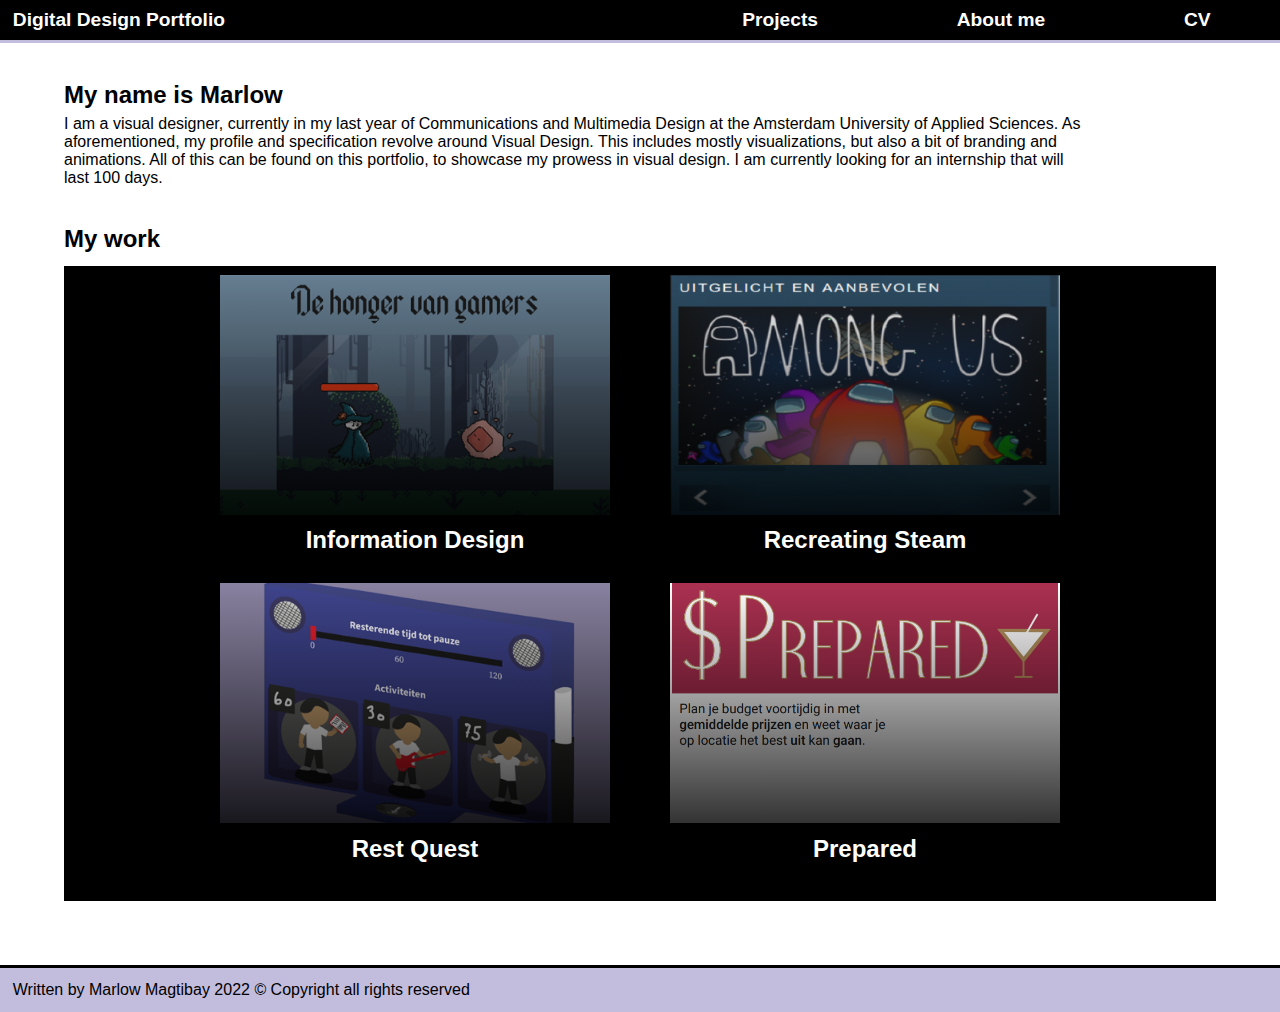
<file: index.html>
<!DOCTYPE html>
<html lang="en">
<head>
	<meta charset="UTF-8">
	<title>Marlow Magtibay Portfolio</title>
	<meta name="author" content="Marlow">
	<meta name="viewport" content="width=device-width, initial-scale=1">
	<!-- <link rel="stylesheet" href="css/style.css"> -->
	<link rel="stylesheet" href="css/style.css">
</head>
<body>
	<header>
		<nav>
			<!--        Site navigation -->
			<ul>
				<li>
				<a href="index.html">Digital Design Portfolio</a>
				</li>
				<li><a href="index.html">Projects</a></li>
				<li><a href="about.html">About me</a></li>
				<li><a href="assets/cv.pdf" target="_blank" rel="noreferrer noopener">CV</a></li>
			</ul>
		</nav>
	</header>
	<main id="home_main">
		<!-- section of introtext -->
		<section>
			<h1>My name is Marlow</h1>
			<p> I am a visual designer, currently in my last year of Communications and Multimedia Design at the Amsterdam University of Applied Sciences.
				As aforementioned, my profile and specification revolve around Visual Design. This includes mostly visualizations, but also a bit of branding
				and animations. All of this can be found on this portfolio, to showcase my prowess in visual design. I am currently looking for an internship
				that will last 100 days.
				<!-- I am in my last year of the course Communications and Multimedia Design at the Amsterdam University of Applied Sciences.
				In my projects I like to explore different styles and I'm not scared to try out new things.
				Right now I'm searching for an intership that lasts 100 days. -->
				<!-- Ik zit nu in het derde studiejaar van de opleiding Communications and Multimedia Design aan de Hogeschool van Amsterdam.
				In mijn projecten verken ik graag verschillende stijlen en ik ben niet bang om nieuwe dingen uit te proberen.
				Momenteel ben ik op zoek naar een lange stage die 100 dagen duurt. -->
			</p>
		</section>
				<!-- carousel for projects -->
		<h2>My work</h2>
				<ul class="carousel">
					<li> 
						<!-- project thumbnails as links -->
						<figure>
							<a href="project_4.html">
								<div class="gradient4"></div>
							</a>
							<figcaption> Information Design </figcaption> 
						</figure> 
					</li>
					<li> 
						<figure>
							<a href="project_1.html">
								<!-- CHANGE CLASSES TO IDs FOR DIFFERENT BG IMAGES -->
								<div class="gradient1"></div>
							</a>
							<figcaption> Recreating Steam </figcaption> 
						</figure> 
					</li>
					<li>
						<figure>
							<a href="project_2.html">
							<div class="gradient2"></div>
							</a>
							<figcaption> Rest Quest </figcaption> 
						</figure> 
					</li>
					<li>
						<figure>
							<a href="project_3.html">
							<div class="gradient3"></div>
							</a>
							<figcaption> Prepared </figcaption> 
						</figure> 
					</li>
				</ul>
	</main>
	<footer>
		<!-- <section>
			<h3>Contact Info</h3>
			<p>Email: marlowmagtibay@gmail.com</p>
			<p>Phone: 0640912759</p>
		</section> -->
		<!-- <p>Written by Marlow Magtibay 2022 © Copyright all rights reserved</p> -->
		<p>Written by Marlow Magtibay 2022 © Copyright all rights reserved</p>
	</footer>
</body>
</html>
</file>
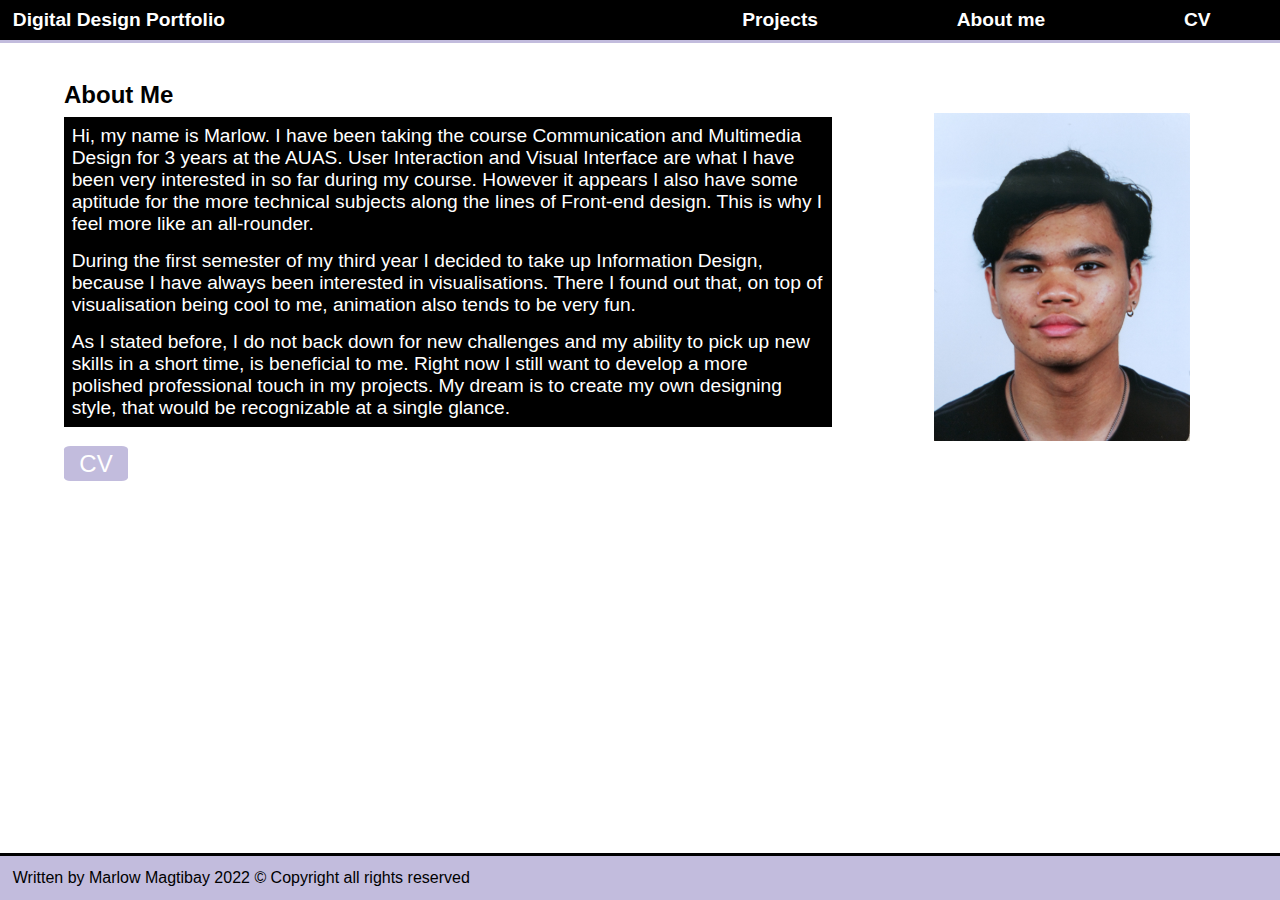
<file: about.html>
<!DOCTYPE html>
<html lang="en">
<head>
	<meta charset="UTF-8">
	<title>About me</title>
	<meta name="author" content="Marlow">
	<meta name="viewport" content="width=device-width, initial-scale=1">
	<link rel="stylesheet" href="css/style.css">
</head>
<body>
	<header>
		<nav>
			<!--  Site navigation -->
				   <ul>
					   <li>
						<a href="index.html">Digital Design Portfolio</a>
					   </li>
					   <li><a href="index.html">Projects</a></li>
					   <li><a href="">About me</a></li>
					   <li><a href="assets/cv.pdf" target="_blank" rel="noreferrer noopener">CV</a></li>
				   </ul>
				</nav>
	</header>
	<main id="about_main">
		<!-- section of introtext -->
		<section>
			<h1>About Me</h1>
			<p>
				Hi, my name is Marlow. I have been taking the course Communication and Multimedia Design for 3 years at the AUAS.
				User Interaction and Visual Interface are what I have been very interested in so far during my course. However it
				appears I also have some aptitude for the more technical subjects along the lines of Front-end design.
				This is why I feel more like an all-rounder.
				<!-- Hi, mijn naam is Marlow. Ik studeer nu 3 jaar Communications and Multimedia Design op de Hogeschool van Amsterdam.
				Ik kan inmiddels wel zeggen dat User Interaction en Visual Interfaces mijn passie zijn. Het blijkt echter dat ik 
				voor de wat technischere vakken ook wel wat aanleg heb. Hierdoor zie ik mijzelf eigenlijk meer als een digitale duizendpoot.  -->
			</p>
			<p>
				During the first semester of my third year I decided to take up Information Design, because I have always been 
				interested in visualisations. There I found out that, on top of visualisation being cool to me, animation also
				tends to be very fun. 
				<!-- In het derde jaar besloot ik het themasemester Information Design te volgen, omdat ik visualisaties altijd al wel cool 
				gevonden heb. Ik kwam er echter achter dat, behalve visualisatie dat heel cool is, animatie ook heel leuk kan zijn. -->
			</p>
			<p>
				As I stated before, I do not back down for new challenges and my ability to pick up new skills in a short time, is
				beneficial to me. Right now I still want to develop a more polished professional touch in my projects.
				My dream is to create my own designing style, that would be recognizable at a single glance.
				<!-- Zoals inmiddels waarschijnlijk al duidelijk is, ben ik niet bang voor nieuwe uitdagingen en werkt mijn vaardigheid om technieken
				in korte tijd aan te leren in mijn voordeel. Wat ik nog wil ontwikkelen is een nette afwerking voor mijn projecten
				voor een nog professionelere uitstraling.
				Mijn droom is nog steeds om mijn eigen stijl te ontwikkelen, die in één oogopslag herkenbaar zal zijn. -->
			</p>
            <a href="assets/cv.pdf" target="_blank" rel="noreferrer noopener">CV</a>
        </section>
		<img src="images/about_me_foto.jpg" alt="face picture">
	</main>
	<footer>
		<!-- <section>
			<h3>Contact Info</h3>
			<p>Email: marlowmagtibay@gmail.com</p>
			<p>Phone: 0640912759</p>
		</section> -->
		<!-- <p>Written by Marlow Magtibay 2022 © Copyright all rights reserved</p> -->
		<p>Written by Marlow Magtibay 2022 © Copyright all rights reserved</p>
	</footer>
</body>
</html>
</file>
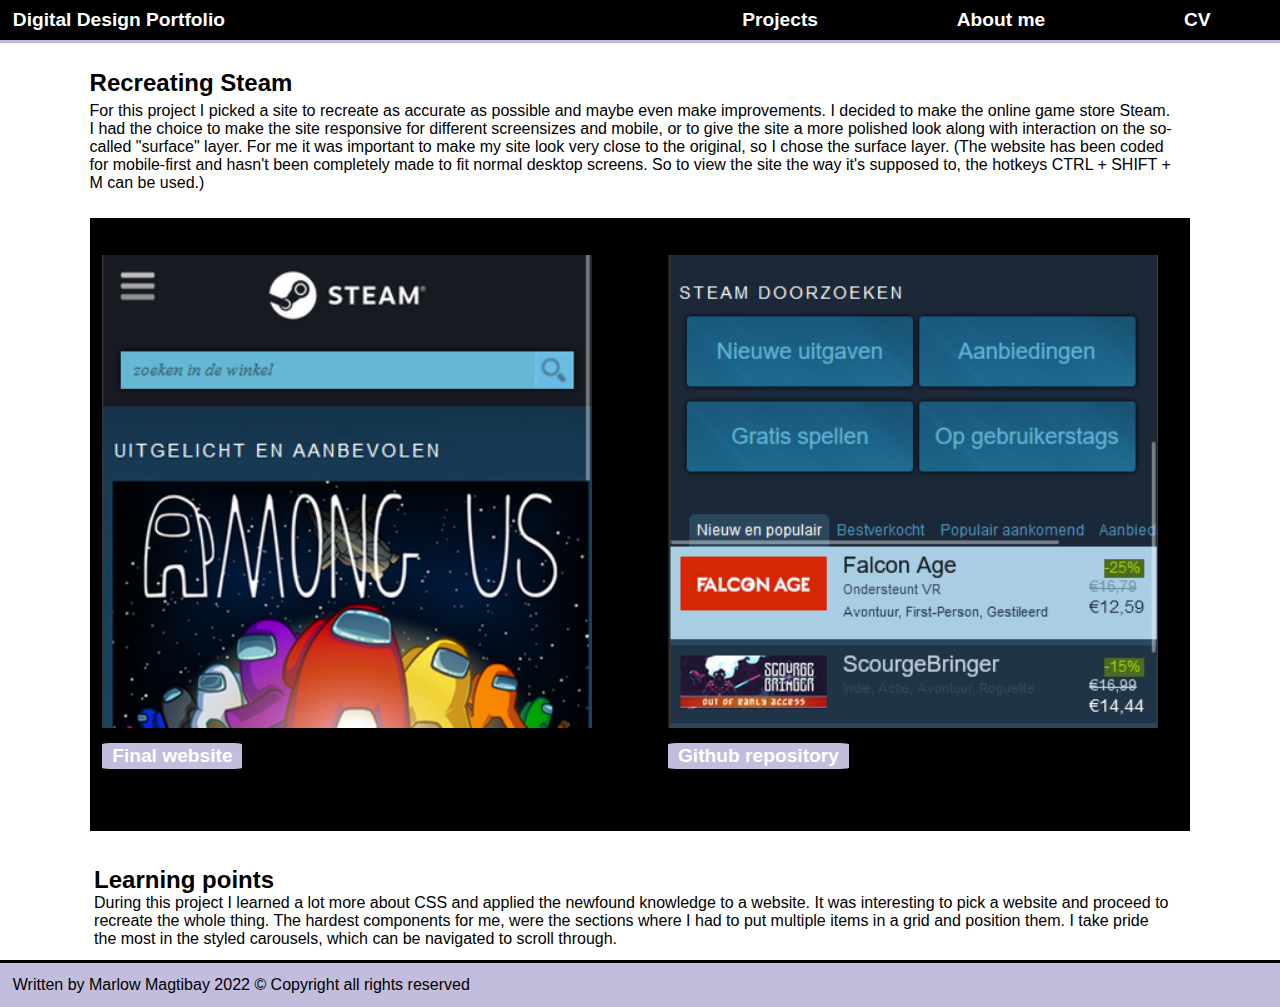
<file: project_1.html>
<!DOCTYPE html>
<html lang="en">
<head>
    <meta charset="UTF-8">
    <meta http-equiv="X-UA-Compatible" content="IE=edge">
    <meta name="viewport" content="width=device-width, initial-scale=1.0">
    <title>Recreating Steam</title>
	<link rel="stylesheet" href="css/style.css">
</head>
<body>
	<header>
		<nav>
			<!--        Site navigation -->
				   <ul>
					   <li>
						<a href="index.html">Digital Design Portfolio</a>
					   </li>
					   <li><a href="index.html">Projects</a></li>
					   <li><a href="about.html">About me</a></li>
					   <li><a href="assets/cv.pdf" target="_blank" rel="noreferrer noopener">CV</a></li>
				   </ul>
				</nav>
	</header>
    <main class="project_main">
		<div class="project_top">
			<section>
				<h1>Recreating Steam</h1>
				<p>For this project I picked a site to recreate as accurate as possible and maybe even make improvements.
					I decided to make the online game store Steam. I had the choice to make the site responsive for different
					screensizes and mobile, or to give the site a more polished look along with interaction on the so-called 
					"surface" layer. For me it was important to make my site look very close to the original, so I chose the
					surface layer. (The website has been coded for mobile-first and hasn't been completely made to fit normal
					desktop screens. So to view the site the way it's supposed to, the hotkeys CTRL + SHIFT + M can be used.)
					<!-- Voor dit project heb ik een site uitgekozen die ik zo precies mogelijk na heb gemaakt.
					De site waar ik voor gekozen heb is de online game winkel Steam. Ik kon de site responsive 
					maken voor gevarieerde desktop afmetingen en mobile, of de site een afgewerkte look te geven
					met interactie en uiterlijk op de zogenoemde surface laag. Voor mij was het belangrijk om mijn
					site zo dicht mogelijk op de echte site te lijken, dus ik besloot de surface laag uit te werken.
					(De website is mobile first gecodeerd en niet volledig tot een desktop versie uitgewerkt, dus om 
					de site te bekijken zoals die bedoeld is, gebruik je CTRL + SHIFT + M) -->
				</p>
			</section>
			<aside class="other_projects">
				<h1>Other projects</h1>
				<ul>
					<li>
						<a href="project_2.html">
					<h2>Rest Quest</h2>
					<p>A Ubiquitous Computing project, where I used persuasive patterns to design an Internet of Things
						solution, to lessen the computer usage of users after doing so for a long period of time. 
						One of the most fun projects I've done.
						<!-- Een Ubiquitous Computing project waarbij ik aan de hand van persuasive patterns
						een Internet of Things oplossing heb ontworpen waarmee gebruikers na lang gebruik
						van hun computer even weg stappen. Een van de leukste projecten die ik heb gedaan.</p> -->
						<img src="images/project_thumb2.png" alt="project image">
						</a>
					</li>
					<li>
						<a href="project_4.html">
						<h2>Information Design</h2>
						<p>My favorite project so far. Telling viewers how videogame characters can stay alive -simply
							by eating a piece of food- using motion design, infographics and storytelling. The project
							consists of a one-pager with animations and infographics.
							<!-- Tot nu toe mijn favoriete project. Met een combinatie van motion design, infographics en 
							storytelling vertel ik hoe onze geliefde videogame karakters in leven kunnen blijven door 
							niks minder dan een stuk voedsel. Het project bestaat uit een one-pager met een animatie en
							infographics. -->
						</p>
							<img src="images/project_thumb4.png" alt="project image">
						</a>
					</li>
				</ul>
			</aside>
		</div>
		<ul class="project_images">
			<li>
				<figure>
					<img src="images/FED_1.png" alt="project screenshot">
					<figcaption><a href="https://marlowcmd.github.io/blokweb/" target="_blank" rel="noreferrer noopener">Final website</a></figcaption>
				</figure>
			</li>
			<li>
				<figure>
					<img src="images/FED_2.png" alt="project screenshot">
					<figcaption><a href="https://github.com/marlowCMD/blokweb" target="_blank" rel="noreferrer noopener">Github repository</a></figcaption>
				</figure>
			</li>
		</ul>
		<section class="leerpunten">
			<h2>Learning points</h2>
			<p>During this project I learned a lot more about CSS and applied the newfound knowledge to a website.
				It was interesting to pick a website and proceed to recreate the whole thing. The hardest components
				for me, were the sections where I had to put multiple items in a grid and position them. I take pride
				the most in the styled carousels, which can be navigated to scroll through.
				<!-- Tijdens dit project heb ik veel css kunnen leren en toegepast
				op een website. Het was interessant om een website uit te kiezen
				om die vervolgens na te maken. De moeilijkste onderdelen voor mij
				waren de secties waarin ik meerdere items in een grid moest plaatsen 
				en positionering bepaalde. Ik ben het meest trots op de gestijlde
				carousels waar ook doorheen gebladerd kan worden. -->
			</p>
		</section>
	</main>
	<footer>
		<!-- <section>
			<h3>Contact Info</h3>
			<p>Email: marlowmagtibay@gmail.com</p>
			<p>Phone: 0640912759</p>
		</section> -->
		<!-- <p>Written by Marlow Magtibay 2022 © Copyright all rights reserved</p> -->
		<p>Written by Marlow Magtibay 2022 © Copyright all rights reserved</p>
	</footer>
</body>
</html>
</file>
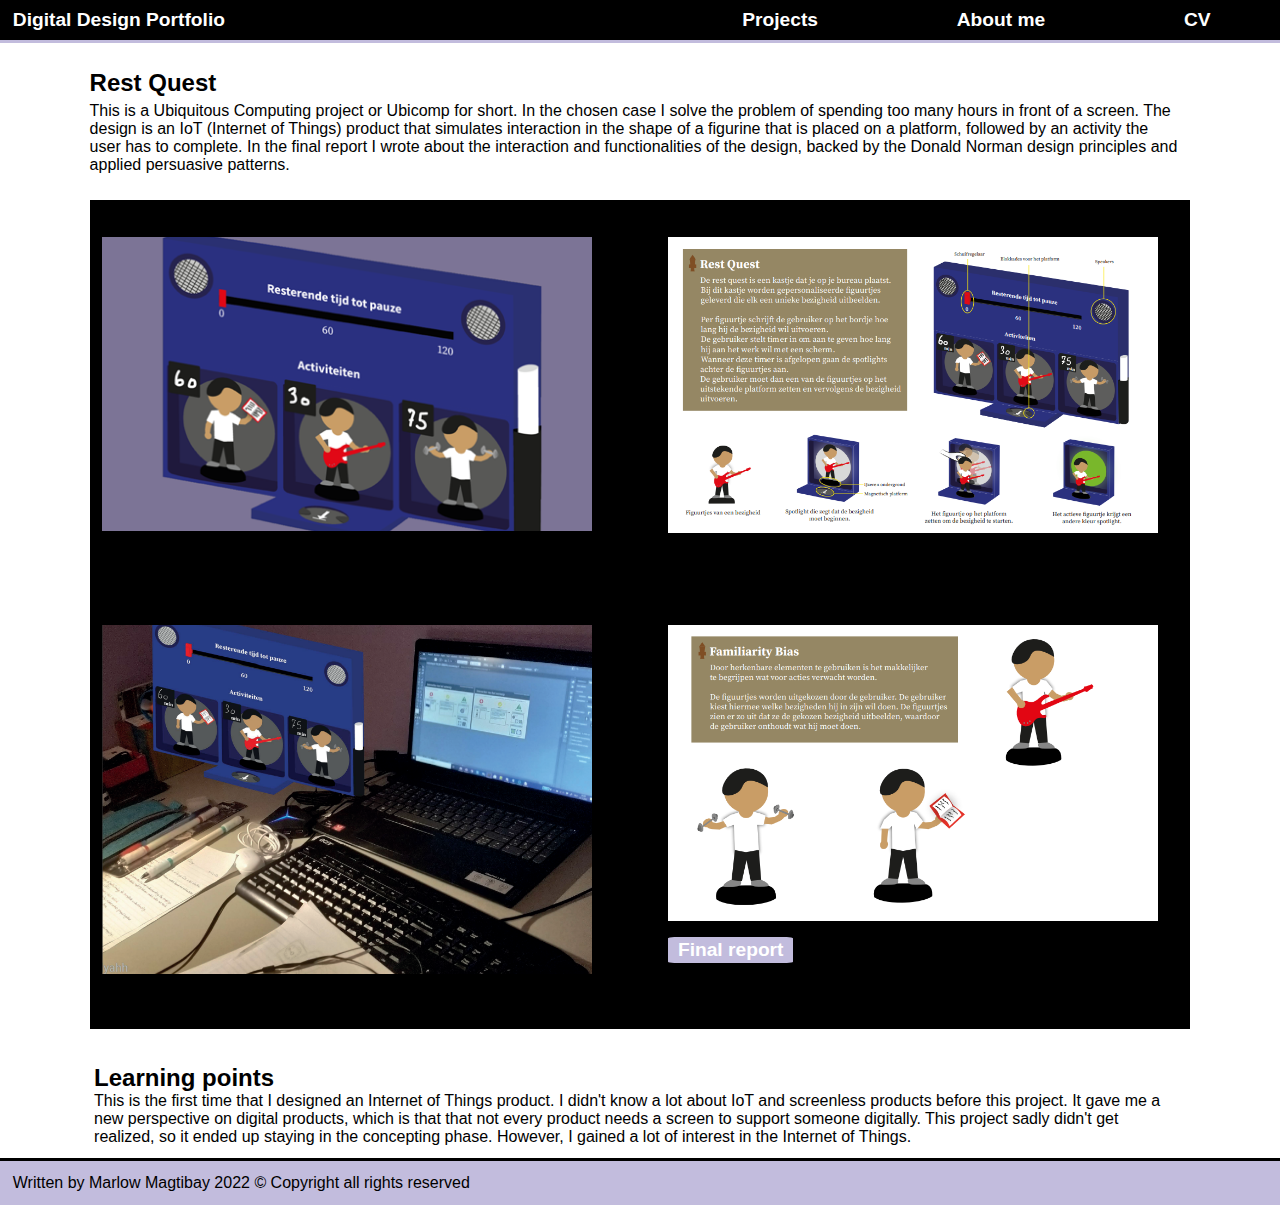
<file: project_2.html>
<!DOCTYPE html>
<html lang="en">
<head>
    <meta charset="UTF-8">
    <meta http-equiv="X-UA-Compatible" content="IE=edge">
    <meta name="viewport" content="width=device-width, initial-scale=1.0">
    <title>Rest Quest</title>
	<link rel="stylesheet" href="css/style.css">
</head>
<body>
	<header>
		<nav>
			<!--        Site navigation -->
				   <ul>
					   <li>
						<a href="index.html">Digital Design Portfolio</a>
					   </li>
					   <li><a href="index.html">Projects</a></li>
					   <li><a href="about.html">About me</a></li>
					   <li><a href="assets/cv.pdf" target="_blank" rel="noreferrer noopener">CV</a></li>
				   </ul>
				</nav>
	</header>
    <main class="project_main">
		<div class="project_top">
			<section>
				<h1>Rest Quest</h1>
				<p>
					This is a Ubiquitous Computing project or Ubicomp for short.
					In the chosen case I solve the problem of spending too many hours in front of a screen.
					The design is an IoT (Internet of Things) product that simulates interaction in the shape of
					a figurine that is placed on a platform, followed by an activity the user has to complete.
					In the final report I wrote about the interaction and functionalities of the design, backed by
					the Donald Norman design principles and applied persuasive patterns.
					<!-- Dit is een Ubicomp of Ubiquitous Computing project.
					In de case los ik het probleem van te veel uren achter
					elkaar naar een laptop scherm kijken op. Het ontwerp is
					een IoT (Internet of Things) product dat interactie 
					stimuleert in de vorm van een figuurtje dat op een platform
					geplaatst wordt, gevolgd door een activiteit die de gebruiker
					moet uitvoeren. In het eindverslag heb ik de interactie en werking
					van het ontwerp beschreven en theorie over Donald Norman principles
					en persuasive patterns toegepast. -->
				</p>
			</section>
			<section class="other_projects">
				<h1>Other projects</h1>
				<ul>
					<li>
						<a href="project_4.html">
							<h2>Information Design</h2>
							<p>	My favorite project so far. Telling viewers how videogame characters can stay alive -simply
								by eating a piece of food- using motion design, infographics and storytelling. The project
								consists of a one-pager with animations and infographics.
								<!-- Tot nu toe mijn favoriete project. Met een combinatie van motion design, infographics en 
								storytelling vertel ik hoe onze geliefde videogame karakters in leven kunnen blijven door 
								niks minder dan een stuk voedsel. Het project bestaat uit een one-pager met een animatie en
								infographics. -->
							</p>
								<img src="images/project_thumb4.png" alt="project image">
							</a>
					</li>
					<li>
						<a href="project_3.html">
						<h2>Prepared</h2>
						<p>	Designing a travel app that takes different phases of a trip in consideration.
							Before, during and after the trip were the main focus during the design process of the app.
							After picking possible API's to use, I designed screenflows for both desktop and mobile.
							<!-- Het ontwerpen van een reis app waarin rekening gehouden wordt met de fases
							van een reis. Voor, tijdens en na de reis waren de focus bij het designen
							van deze app. Na het kiezen van mogelijke API's heb ik daar rondom schermen ontworpen.</p> -->
							<img src="images/prepared_1.png" alt="project image">
						</a>
					</li>
				</ul>
			</section>
		</div>
		<ul class="project_images">
			<li>
				<figure>
					<img src="images/project_thumb2.png" alt="project screenshot">
				</figure>
			</li>
			<li>
				<figure>
					<img src="images/Ubicomp_1.png" alt="project screenshot">
				</figure>
			</li>
		</ul>
		<ul class="project_images">
			<li>
				<figure>
					<img src="images/Ubicomp_2.png" alt="project screenshot">
				</figure>
			</li>
			<li>
				<figure>
					<img src="images/Ubicomp_3.png" alt="project screenshot">
					<figcaption><a href="assets/207-marlowmagtibay.pdf" target="_blank" rel="noreferrer noopener">Final report</a></figcaption>
				</figure>
			</li>
		</ul>
		<section class="leerpunten">
			<h2>Learning points</h2>
			<p>This is the first time that I designed an Internet of Things product.
				I didn't know a lot about IoT and screenless products before this project.
				It gave me a new perspective on digital products, which is that that not every
				product needs a screen to support someone digitally. This project sadly didn't
				get realized, so it ended up staying in the concepting phase. However, I gained
				a lot of interest in the Internet of Things.
			</p>
		</section>
	</main>
	<footer>
		<!-- <section>
			<h3>Contact Info</h3>
			<p>Email: marlowmagtibay@gmail.com</p>
			<p>Phone: 0640912759</p>
		</section> -->
		<!-- <p>Written by Marlow Magtibay 2022 © Copyright all rights reserved</p> -->
		<p>Written by Marlow Magtibay 2022 © Copyright all rights reserved</p>
	</footer>
</body>
</html>
</file>
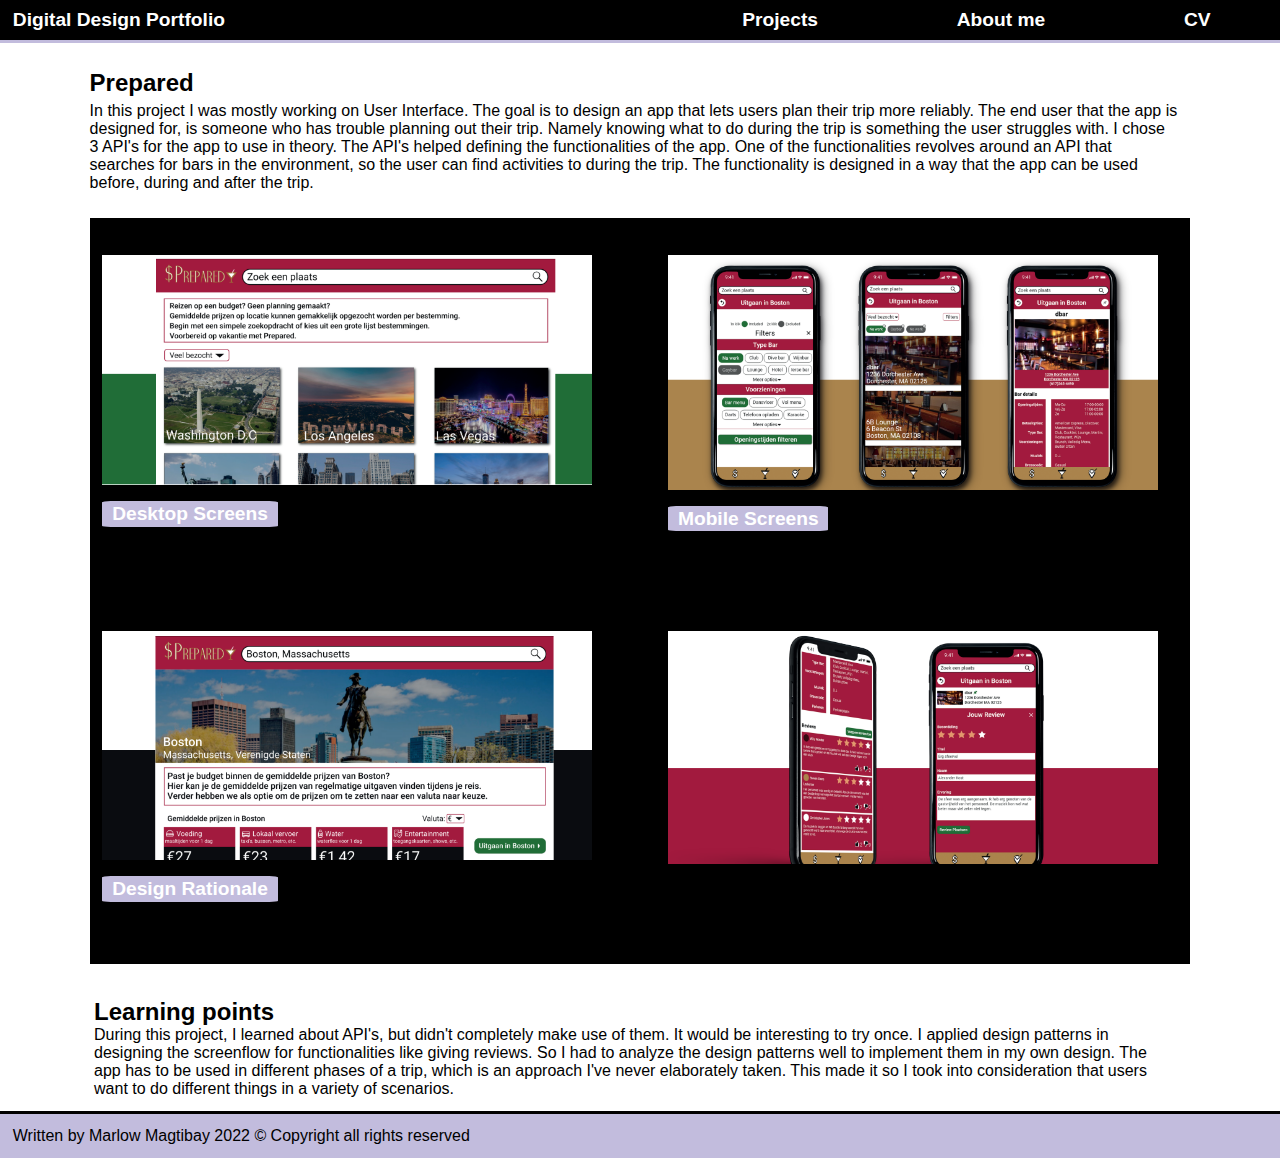
<file: project_3.html>
<!DOCTYPE html>
<html lang="en">
<head>
    <meta charset="UTF-8">
    <meta http-equiv="X-UA-Compatible" content="IE=edge">
    <meta name="viewport" content="width=device-width, initial-scale=1.0">
    <title>Prepared</title>
	<link rel="stylesheet" href="css/style.css">
</head>
<body>
	<header>
		<nav>
			<!--        Site navigation -->
				   <ul>
					   <li>
						<a href="index.html">Digital Design Portfolio</a>
					   </li>
					   <li><a href="index.html">Projects</a></li>
					   <li><a href="about.html">About me</a></li>
					   <li><a href="assets/cv.pdf" target="_blank" rel="noreferrer noopener">CV</a></li>
				   </ul>
				</nav>
	</header>
    <main class="project_main">
		<div class="project_top">
			<section>
				<h1>Prepared</h1>
				<p>In this project I was mostly working on User Interface. The goal is to design an app that lets users
					plan their trip more reliably. The end user that the app is designed for, is someone who has trouble
					planning out their trip. Namely knowing what to do during the trip is something the user struggles with.
					I chose 3 API's for the app to use in theory. The API's helped defining the functionalities of the app.
					One of the functionalities revolves around an API that searches for bars in the environment, so the user
					can find activities to during the trip. The functionality is designed in a way that the app can be used
					before, during and after the trip.
					<!-- In dit project ben ik vooral bezig geweest met interfaces. Het doel van dit project is om een app
					te ontwerpen waarmee gebruikers een reis kunnen plannen. Voor mijn ontwerp nam ik een reiziger in gedachten
					die eigenlijk nooit een duidelijke planning voor het reizen klaar heeft staan. Voor mijn app heb ik 3
					API's gekozen waar ik in theorie gebruik van maak. De API's hebben mij op weg geholpen om de functionaliteiten te
					bepalen. Zo heb ik bijvoorbeeld een API die bars in een bepaalde omgeving kan vinden gebonden aan de functionaliteit
					om uitgangsmogelijkheden te vinden op de reis. De functionaliteit is zo ontworpen dat de app gebruikt kan
					worden voor de reis, tijdens de reis en na de reis. -->
				</p>
			</section>
			<section class="other_projects">
				<h1>Other projects</h1>
				<ul>
					<li>
						<a href="project_1.html">
							<h2>Recreating Steam</h2>
							<p> A project where I used HTML, CSS and Javascript to recreate a website as accurate as possible. In this
								project, I focused on the surface layer with micro-interactions and styling to recreate the gaming
								webshop Steam.
								<!-- Een project waarbij ik in HTML, CSS en Javascript een website zo gelijk mogelijk na maak. In dit
							project heb ik op de surface laag met micro-interacties en styling de gaming webwinkel Steam nagemaakt. -->
							</p>
								<img src="images/project_thumb.png" alt="project image">
						</a>
					</li>
					<li>
						<a href="project_4.html">
							<h2>Information Design</h2>
							<p> My favorite project so far. Telling viewers how videogame characters can stay alive -simply
								by eating a piece of food- using motion design, infographics and storytelling. The project
								consists of a one-pager with animations and infographics.
								<!-- Tot nu toe mijn favoriete project. Met een combinatie van motion design, infographics en 
								storytelling vertel ik hoe onze geliefde videogame karakters in leven kunnen blijven door 
								niks minder dan een stuk voedsel. Het project bestaat uit een one-pager met een animatie en
								infographics. -->
							</p>
								<img src="images/project_thumb4.png" alt="project image">
						</a>
					</li>
				</ul>
			</section>
		</div>
		<ul class="project_images">
			<li>
				<figure>
					<img src="images/prepared_1.png" alt="project screenshot">
					<figcaption><a href="https://xd.adobe.com/view/bacb2b3b-9d5b-45b2-99d8-05968681f02f-ef98/" target="_blank" rel="noreferrer noopener">Desktop Screens</a></figcaption>
				</figure>
			</li>
			<li>
				<figure>
					<img src="images/prepared_2.png" alt="project screenshot">
					<figcaption><a href="https://xd.adobe.com/view/54b5783a-9144-4018-a6fd-804d832ccacf-01e6/" target="_blank" rel="noreferrer noopener">Mobile Screens</a></figcaption>
				</figure>
			</li>
		</ul>
		<ul class="project_images">
			<li>
				<figure>
					<img src="images/prepared_3.png" alt="project screenshot">
					<figcaption><a href="assets/design_rationale.marlow.magtibay.207a.pdf" target="_blank" rel="noreferrer noopener">Design Rationale</a></figcaption>
				</figure>
			</li>
			<li>
				<figure>
					<img src="images/prepared_4.png" alt="project screenshot">
				</figure>
			</li>
		</ul>
		<section class="leerpunten">
			<h2>Learning points</h2>
			<p> During this project, I learned about API's, but didn't completely make use of them.
				It would be interesting to try once. I applied design patterns in designing the screenflow for
				functionalities like giving reviews. So I had to analyze the design patterns well to implement
				them in my own design. The app has to be used in different phases of a trip, which is an approach
				I've never elaborately taken. This made it so I took into consideration that users want to do
				different things in a variety of scenarios.
				<!-- What really helped me, was looking at design patterns of different sites for specific funtionalities lijkenreviews 
				Tijdens dit project heb ik geleerd over API's, alleen die niet volledig toegepast.
				Het zou wel interessant zijn om dit een keer te doen. Ik heb design patterns
				toegepast bij het ontwerpen van de schermen. Het hielp erg om naar design patterns van andere
				sites te kijken voor specifieke functionaliteiten zoals reviews. Die design patterns heb ik dan ook
				goed moeten analyseren om deze te implementeren in mijn eigen ontwerp. De app werd gebruikt op
				verschillende momenten met betrekking tot een reis. Dit was een nieuwe manier om naar
				functionaliteit te kijken, want op verschillende momenten wil een gebruiker andere
				acties uitvoeren in een app. -->
			</p>
		</section>
	</main>
	<footer>
		<!-- <section>
			<h3>Contact Info</h3>
			<p>Email: marlowmagtibay@gmail.com</p>
			<p>Phone: 0640912759</p>
		</section> -->
		<!-- <p>Written by Marlow Magtibay 2022 © Copyright all rights reserved</p> -->
		<p>Written by Marlow Magtibay 2022 © Copyright all rights reserved</p>
	</footer>
</body>
</html>
</file>
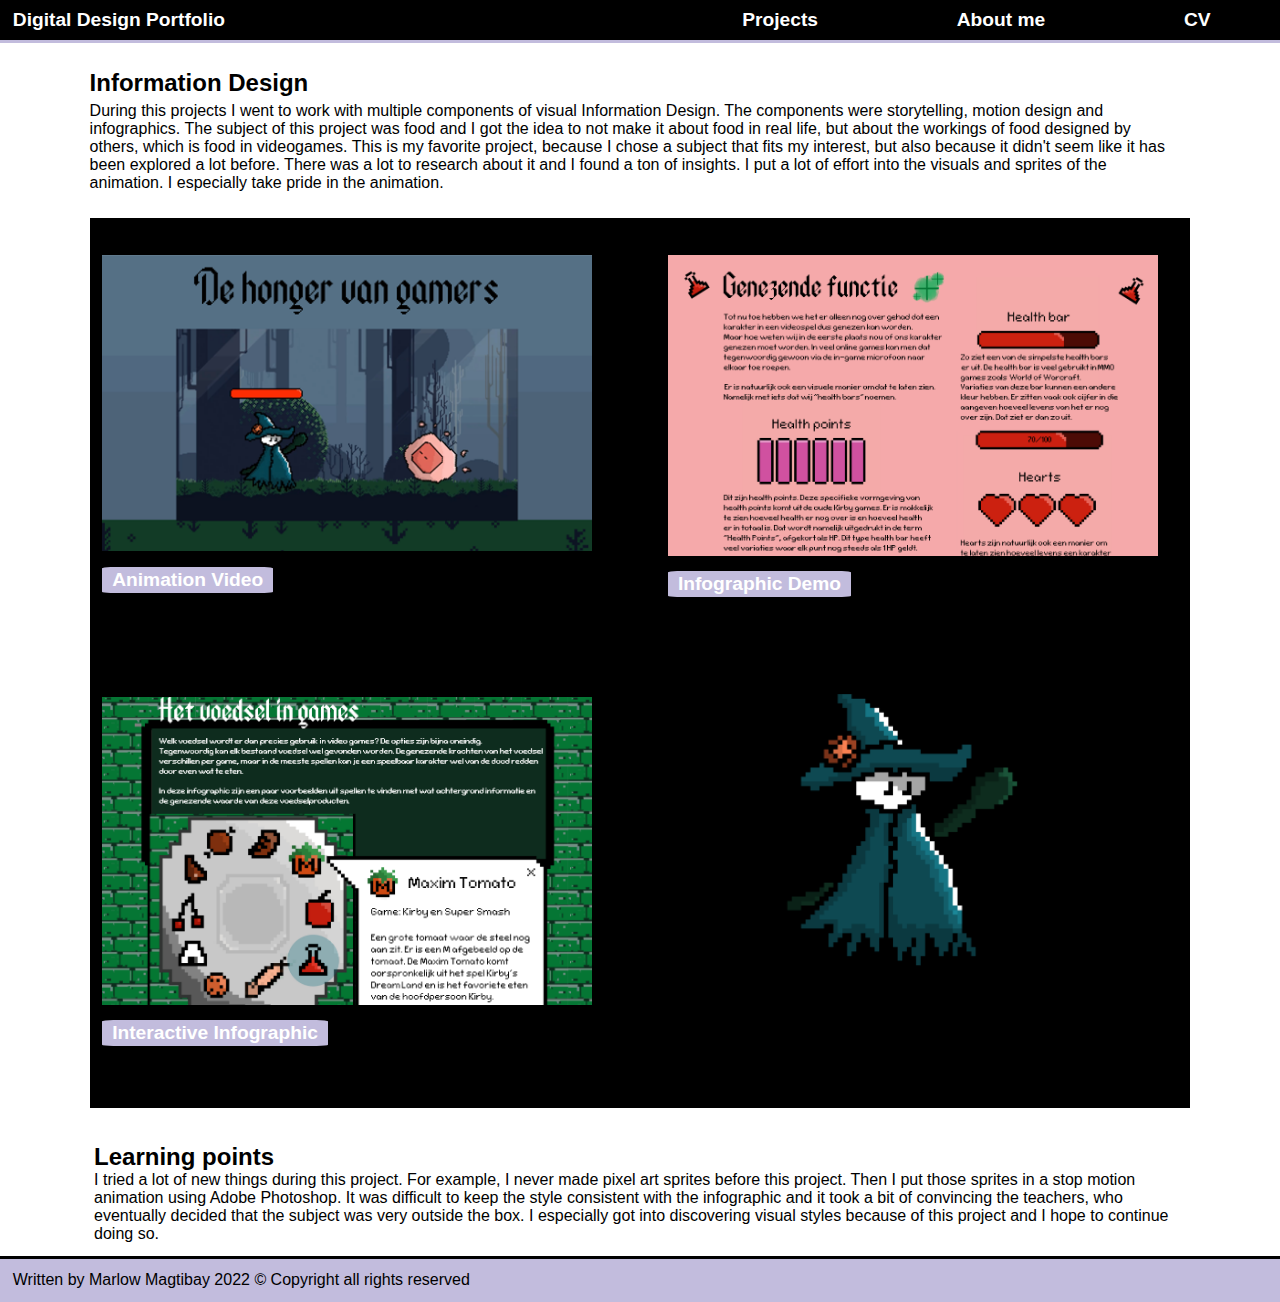
<file: project_4.html>
<!DOCTYPE html>
<html lang="en">
<head>
    <meta charset="UTF-8">
    <meta http-equiv="X-UA-Compatible" content="IE=edge">
    <meta name="viewport" content="width=device-width, initial-scale=1.0">
    <title>Information Design</title>
	<link rel="stylesheet" href="css/style.css">
</head>
<body>
	<header>
		<nav>
			<!--        Site navigation -->
				   <ul>
					   <li>
						<a href="index.html">Digital Design Portfolio</a>
					   </li>
					   <li><a href="index.html">Projects</a></li>
					   <li><a href="about.html">About me</a></li>
					   <li><a href="assets/cv.pdf" target="_blank" rel="noreferrer noopener">CV</a></li>
				   </ul>
				</nav>
	</header>
    <main class="project_main">
		<div class="project_top">
			<section>
				<h1>Information Design</h1>
				<p>	During this projects I went to work with multiple components of visual Information Design.
					The components were storytelling, motion design and infographics. The subject of this
					project was food and I got the idea to not make it about food in real life, but about the 
					workings of food designed by others, which is food in videogames. This is my favorite project,
					because I chose a subject that fits my interest, but also because it didn't seem like it has
					been explored a lot before. There was a lot to research about it and I found a ton of insights.
					I put a lot of effort into the visuals and sprites of the animation. I especially take pride in the
					animation.
					<!-- In dit project ben ik aan de slag gegaan met meerdere onderdelen van information design.
					Deze onderdelen waren storytelling, motion design en infographics. Het onderwerp van dit
					project was voedsel en ik kreeg een idee om het niet simpelweg over voedsel in het echte leven
					te doen, maar over de werking van voedsel verzonnen door anderen, namelijk in videospellen.
					Dit is mijn favoriete project, omdat ik een onderwerp koos dat bij mijn interesse ligt, maar 
					ook omdat het onderwerp specifiek niet overkwam alsof het veel verkend is. Er viel veel te
					onderzoeken en dat heb ik ook gedaan. Verder heb ik ook veel moeite gestoken in de visuals
					en sprites van de animatie. Vooral op de animatie ben ik heel trots. -->
				</p>
			</section>
			<section class="other_projects">
				<h1>Other projects</h1>
				<ul>
					<li>
						<a href="project_3.html">
						<h2>Prepared</h2>
						<p>	Designing a travel app that takes different phases of a trip in consideration.
							Before, during and after the trip were the main focus during the design process of the app.
							After picking possible API's to use, I designed screenflows for both desktop and mobile.
							<!-- Het ontwerpen van een reis app waarin rekening gehouden wordt met de fases
							van een reis. Voor, tijdens en na de reis waren de focus bij het designen
							van deze app. Na het kiezen van mogelijke API's heb ik daar rondom schermen ontworpen. -->
						</p>
							<img src="images/prepared_1.png" alt="project image">
						</a>
					</li>
					<li>
						<a href="project_2.html">
					<h2>Rest Quest</h2>
					<p>	A Ubiquitous Computing project, where I used persuasive patterns to design an Internet of Things
						solution, to lessen the computer usage of users after doing so for a long period of time. 
						One of the most fun projects I've done.
						<!-- Een Ubiquitous Computing project waarbij ik aan de hand van persuasive patterns
						een Internet of Things oplossing heb ontworpen waarmee gebruikers na lang gebruik
						van hun computer even weg stappen. Een van de leukste projecten die ik heb gedaan. -->
					</p>
						<img src="images/project_thumb2.png" alt="project image">
						</a>
					</li>
				</ul>
			</section>
		</div>
		<ul class="project_images">
			<li>
				<figure>
					<img src="images/project_thumb4.png" alt="project screenshot">
					<figcaption><a href="videos/id_visual_animation.mp4" target="_blank" rel="noreferrer noopener">Animation Video</a></figcaption>
				</figure>
			</li>
			<li>
				<figure>
					<img src="images/ID_1.png" alt="project screenshot">
					<figcaption><a href="videos/honger_van_gamers_prototype_video.mp4" target="_blank" rel="noreferrer noopener">Infographic Demo</a></figcaption>
				</figure>
			</li>
		</ul>
		<ul class="project_images">
			<li>
				<figure>
					<img src="images/ID_2.png" alt="project screenshot">
					<figcaption><a href="https://xd.adobe.com/view/17ea5c6b-12a8-4121-a79e-29915ac6cbfb-42b9/" target="_blank" rel="noreferrer noopener">Interactive Infographic</a></figcaption>
				</figure>
			</li>
			<li>
				<figure>
					<img src="images/mage_pixelart_trspnt.png" id="mage" alt="project screenshot">
				</figure>
			</li>
		</ul>
		<section class="leerpunten">
			<h2>Learning points</h2>
			<p> I tried a lot of new things during this project. For example, I never made pixel art
				sprites before this project. Then I put those sprites in a stop motion animation using
				Adobe Photoshop. It was difficult to keep the style consistent with the infographic and
				it took a bit of convincing the teachers, who eventually decided that the subject was very
				outside the box. I especially got into discovering visual styles because of this project and
				I hope to continue doing so.
				<!-- Ik heb bij dit project heel veel nieuwe dingen geprobeerd. Zo heb ik voor dit project
				nog nooit pixel art sprites gemaakt. Vervolgens heb ik ook voor het eerst die sprites
				in actie kunnen zetten in stop motion met behulp van Adobe Photoshop. Het was moeilijk
				om de stijl een beetje consistent te maken in de infographic en het kostte ook wat
				overtuigingskracht bij docenten, die uiteindelijk het onderwerp zo outside the box
				vonden in het geheel. Ik ben vooral door dit project groot fan geworden van het ontdekken
				van visuele stijlen en hoop hier verder mee te gaan. -->
			</p>
		</section>
	</main>
	<footer>
		<!-- <section>
			<h3>Contact Info</h3>
			<p>Email: marlowmagtibay@gmail.com</p>
			<p>Phone: 0640912759</p>
		</section> -->
		<!-- <p>Written by Marlow Magtibay 2022 © Copyright all rights reserved</p> -->
		<p>Written by Marlow Magtibay 2022 © Copyright all rights reserved</p>
	</footer>
</body>
</html>
</file>
<file: css/style.css>
/* reset */
* {
    margin: 0;
    padding: 0;
}


/* universal styling */
body {
    font-family: 'Quicksand', 'Roboto', sans-serif;
    overflow-x: hidden;
    display: flex;
    flex-direction: column;
    min-height: 100vh;
}

nav {
    width: 100%;
}

/* link colors */
nav li a {
    /* color: #333333; */
    color: #FFFFFF;
    text-decoration: none;
    margin: 0;
}

/* nav design */
nav {
    background-color: #000000;
}

nav ul li:first-of-type a {
    width: 100%;
}

/* menu bar styling */
nav ul {
    height: 40px;
    list-style-type: none;
    justify-content: space-around;
    display: flex;
    border-bottom: solid #C2BCDD 3px;
}

/* menu items styling */
nav ul li {
    margin: auto;
    font-weight: bold;
    font-size: 1.2em;
}

/* links styling */
nav ul li a {
    display: block;
    width: 100%;
}

/* nav link styling */
nav ul li a:hover {
    background-color: #42345E;
    color: #E7E7E7;
    border-radius: 3%;
    padding: 0 8%;
}

/* hide logo */
nav ul li:first-of-type {
    display: none;
}

main {
    min-height: 100%;
    width: 100%;

}

/* text paragraph styling */
main section {
    margin: 1% 0 0 1%;
}

#home_main h1 {
    margin-bottom: .5%;
    font-size: 1.2em;
}

#home_main section:first-of-type {
    margin: 2% auto;
    padding: 1%;
    width: 95%;
}

#home_main p:first-of-type {
    margin: 0;
    font-size: 1em;
}

h2 {
    margin-left: 1%;
    margin-top: 2%;
    font-size: .6em;
}

#home_main h2 {
    font-size: 1.2em;
    margin-left: 2%;
}

/* projects carousel */
.carousel {
    list-style-type: none;
    display: flex;
    justify-content: center;
    flex-direction: column;
    margin: 1% 0 10% 0;
    padding: 1% .5% 1.5% .5%;
    background-color: #000000;
}

/* project thumbnail */
.carousel li {
    margin-top: 2%;
}

/* carousel images */
.gradient1 {
    background-image:
    linear-gradient(to bottom, rgba(250, 250, 250, 0.01), rgba(0, 0, 0, 0.8)),
    url("../images/project_thumb.png");
    background-size: cover;
    height: 100px;
    color: white;
    padding: 20px;
}

.gradient2 {
    background-image:
    linear-gradient(to bottom, rgba(250, 250, 250, 0.01), rgba(0, 0, 0, 0.8)),
    url("../images/project_thumb2.png");
    background-size: cover;
    height: 100px;
    color: white;
    padding: 20px;
}

.gradient3 {
    background-image:
    linear-gradient(to bottom, rgba(250, 250, 250, 0.01), rgba(0, 0, 0, 0.8)),
    url("../images/project_thumb3.png");
    background-size: cover;
    height: 100px;
    color: white;
    padding: 20px;
}

.gradient4 {
    background-image:
    linear-gradient(to bottom, rgba(250, 250, 250, 0.01), rgba(0, 0, 0, 0.8)),
    url("../images/project_thumb4.png");
    background-size: cover;
    background-position: 50% 15%;
    height: 100px;
    color: white;
    padding: 20px;
}

/* project titles placing */
figcaption {
    color: #FFFFFF;
    text-align: center;
    font-size: 1.2em;
    font-weight: bold;
    margin-bottom: 3%;
}

.project_main {
    min-height: 100%;
    width: 100%;
}

/* styling the project discription */
.project_main section:first-of-type {
    width: 90%;
    margin: 2%;
    float: left;
}

.project_main h1 {
    margin-bottom: .5%;
    font-size: 1.2em;
}

.project_main p:first-of-type {
    font-size: .8em;
}

/* project images styling */
.project_images {
    width: 96%;
    margin: auto;
    margin-top: 3%;
    list-style-type: none;
    display: flex;
    flex-direction: column;
    background-color: #000000;
    padding-left: 1%;
    padding-bottom: 1%;
}

#mage {
    width: 60%;
    margin: auto 0 auto 16%;
}

/* spacing project image */
.project_images li img {
    margin: 0 auto 2% auto;
}

/* project images caption styling */
.project_images figcaption {
    margin-top: .5%;
    text-align: center;
    font-size: 1em;
}

.project_images li {
    margin-bottom: 3%;
}

/* links in figcaption */
figcaption a {
    margin-top: 1%;
    padding: .5% 2%;
    border-radius: 5%;
    background-color: #C2BCDD;
    font-size: 1.5em;
    color: #FFFFFF;
    text-decoration: none;
}

/* project image size */
.project_images img {
    width: 99%;
}


/* text in other projects */
.other_projects {
    display: none;
}

/* styling the other projects section */
.other_projects ul {
    list-style-type: none;
}

/* styling for project description */
.other_projects li {
    margin-bottom: 20%;
}

/* styling for documentation links */
.other_projects a {
    color: #333333;
    text-decoration: none;
}

/* styling images of other project section */
.other_projects img {
    margin-top: 2%;
    width: 40%;
    float: right;
}

.leerpunten h2 {
    font-size: 1em;
}

.leerpunten p {
    font-size: .8em;
    margin-left: 1%;
}

.leerpunten {
    margin-bottom: 5% !important;
}

#about_main {
    display: flex;
}

#about_main h1 {
    font-size: 1.2em;
    margin-bottom: 1%;
}

#about_main section {
    width: 65%;
    font-weight: 500;
    color: #000000;
    margin: 3% 2%;
}

/* about me background */
#about_main p {
    background-color: #000000;
    color: #FFFFFF;
    padding: 1%;
    font-size: .8em;
}

#about_main p:last-of-type {
    margin-bottom: 3%;
}

/* link to cv */
#about_main section a {
    padding: .5% 2%;
    border-radius: 10%;
    background-color: #C2BCDD;
    color: #FFFFFF;
    font-size: 1.5em;
    text-decoration: none;
}

/* styling image in about me */
#about_main img {
    width: 20%;
    height: 20%;
    margin: 8.5% 2% 1% 3%;
}

/* copyright placement */
footer {
    width: 98%;
    overflow-x: hidden;
    font-size: .7em;
    clear: both;
    margin-top: auto;
    background-color: #C2BCDD;
    border-top: solid #000000 3px;
    padding: 1%;
}

footer section {
    margin-bottom: .2%;
    bottom: 0;
}





















@media (min-width:500px) {

    /* carousel images */
    .gradient1 {
        background-image:
        linear-gradient(to bottom, rgba(250, 250, 250, 0.01), rgba(0, 0, 0, 0.8)),
        url("../images/project_thumb.png");
        background-size: cover;
        background-position: 50% 10%;
        height: 200px;
        color: white;
        padding: 20px;
    }

    .gradient2 {
        background-image:
        linear-gradient(to bottom, rgba(250, 250, 250, 0.01), rgba(0, 0, 0, 0.8)),
        url("../images/project_thumb2.png");
        background-size: cover;
        background-position: 50% 15%;
        height: 200px;
        color: white;
        padding: 20px;
    }

    .gradient3 {
        background-image:
        linear-gradient(to bottom, rgba(250, 250, 250, 0.01), rgba(0, 0, 0, 0.8)),
        url("../images/project_thumb3.png");
        background-size: cover;
        background-position: 50% 5%;
        height: 200px;
        color: white;
        padding: 20px;
    }

    .gradient4 {
        background-image:
        linear-gradient(to bottom, rgba(250, 250, 250, 0.01), rgba(0, 0, 0, 0.8)),
        url("../images/project_thumb4.png");
        background-size: cover;
        background-position: 50% 50%;
        height: 200px;
        color: white;
        padding: 20px;
    }

    figcaption {
        margin: 3% 0 5% 0;
    }

    .project_main section:first-of-type {
        width: 85%;
        margin: 2% 7%;;
    }

    .project_images {
        width: 85%;
        margin-left: auto;
        list-style-type: none;
        display: flex;
        flex-direction: row;
        gap: 10%;
        background-color: #000000;
        padding-left: 1%;
        padding-bottom: 1%;
    }

    .project_images a {
        font-size: 1em;
    }

    .project_images li {
        width: 44%;
        margin: 2.4% 0;
    }

    #about_main img {
        width: 20%;
        height: 20%;
        margin: 6% 2% 1% 3%;
    }

}









@media (min-width: 850px) {
    
    /* links styling */
    nav ul li a {
        display: block;
        width: 100%;
    }
    
    nav ul li:first-of-type {
        padding: 0 0 0 1%;
    } 
    
    /* nav link styling */
    
    nav ul li a:hover {
        background-color: #FFFFFF;
        color: #42345E;
        border-radius: 3%;
        padding: 0 8%;
    }
    
    /* logo */
    nav ul li:first-of-type {
        border: none;
        margin-left: 0;
        margin-right: 35%;
    }

    nav ul li:first-of-type {
        display: block;
    }
    
    main {
        min-height: 100%;
    }
    
    /* text paragraph styling */
    main section {
        margin: 1% 0 0 1%;
    }
    
    #home_main section:first-of-type {
        margin: 2% 4%;
    }
    
    #home_main h1 {
        margin-bottom: .5%;
    }

    #home_main h2 {
        font-size: 1.5em;
        margin-left: 5%;
    }
    
    #home_main section:first-of-type {
        width: 70%;
    }
    
    /* projects carousel */
    .carousel {
        width: 90%;
        list-style-type: none;
        display: grid;
        grid-template-columns: auto auto;
        margin: 1% 1% 5% 5%;
        padding: 0 0 1.5% 0;
        background-color: #000000;
    }

    .carousel div {
        width: 280px;
    }

    .carousel li {
        padding: 0 30px;
    }
    
    .carousel::-webkit-scrollbar {
        display: none;
    }
    
    /* carousel images */
    .gradient1 {
        background-image:
        linear-gradient(to bottom, rgba(250, 250, 250, 0.1), rgba(0, 0, 0, 0.8)),
        url("../images/project_thumb.png");
        background-size: cover;
        width: 500px;
        height: 200px;
        color: white;
        padding: 20px;
    }
    
    .gradient2 {
        background-image:
        linear-gradient(to bottom, rgba(250, 250, 250, 0.1), rgba(0, 0, 0, 0.8)),
        url("../images/project_thumb2.png");
        background-size: cover;
        width: 500px;
        height: 200px;
        color: white;
        padding: 20px;
    }
    
    .gradient3 {
        background-image:
        linear-gradient(to bottom, rgba(250, 250, 250, 0.1), rgba(0, 0, 0, 0.8)),
        url("../images/project_thumb3.png");
        background-size: cover;
        background-position: 47% 49%;
        width: 500px;
        height: 200px;
        color: white;
        padding: 20px;
    }
    
    .gradient4 {
        background-image:
        linear-gradient(to bottom, rgba(250, 250, 250, 0.1), rgba(0, 0, 0, 0.8)),
        url("../images/project_thumb4.png");
        background-size: cover;
        width: 500px;
        height: 200px;
        color: white;
        padding: 20px;
    }
    
    /* hovering over the carousel items */
    .gradient1:hover {
        background-image:
        linear-gradient(to bottom, rgba(250, 250, 250, 0.1), rgba(0, 0, 0, 0.4)),
        url("../images/project_thumb.png");
    }
    
    .gradient2:hover {
        background-image:
        linear-gradient(to bottom, rgba(250, 250, 250, 0.1), rgba(0, 0, 0, 0.4)),
        url("../images/project_thumb2.png");
    }
    
    .gradient3:hover {
        background-image:
        linear-gradient(to bottom, rgba(250, 250, 250, 0.1), rgba(0, 0, 0, 0.4)),
        url("../images/project_thumb3.png");
    }
    
    .gradient4:hover {
        background-image:
        linear-gradient(to bottom, rgba(250, 250, 250, 0.1), rgba(0, 0, 0, 0.4)),
        url("../images/project_thumb4.png");
    }
    
    /* project titles placing */
    figcaption {
        text-align: center;
        font-size: 1.5em;
        font-weight: bold;
        margin: 3% 0 5% 0;
    }

    #about_main section {
        width: 60%;
        margin: 3% 4%;
    }

    #about_main img {
        width: 20%;
        height: 20%;
        margin: 6% 2% 1% 3%;
    }

    /* copyright placement */
    footer {
        width: 98%;
        overflow-x: hidden;
        font-size: 1em;
        clear: both;
        margin-top: auto;
        background-color: #C2BCDD;
        border-top: solid #000000 3px;
        padding: 1%;
    }

    footer section {
        margin-bottom: .2%;
        bottom: 0;
    }
}










@media (min-width: 1000px) {

    #home_main section:first-of-type {
        width: 80%;
        margin: 2% 4%;
    }

    #home_main h1 {
        font-size: 1.5em;
    }

    #home_main section p {
        font-size: 1em;
    }

    .carousel div {
        width: 350px;
        height: 200px;
    }

    /* styling the project discription */
    .project_main section:first-of-type {
        width: 85%;
        margin: 2% 7%;
    }

    
    .project_main h1 {
        margin-bottom: .5%;
        font-size: 1.5em;
    }

    .project_main p:first-of-type {
        font-size: 1em;
    }

    /* project images styling */
    .project_images {
        width: 85%;
        margin: auto;
        list-style-type: none;
        display: flex;
        flex-direction: row;
        gap: 7%;
        background-color: #000000;
        padding-left: 1%;
        padding-bottom: 1%;
    }

    #mage {
        width: 60%;
        margin: auto 0 auto 16%;
    }
    
    .project_images li {
        width: 45%;
    }

    /* spacing project image */
    .project_images li img {
        margin: 2.4% 0;
    }

    /* project images caption styling */
    .project_images figcaption {
        text-align: start;
        font-size: 1.2em;
    }

    /* links in figcaption */
    figcaption a {
        padding: .5% 2%;
        border-radius: 5%;
        background-color: #C2BCDD;
        color: #FFFFFF;
        text-decoration: none;
    }

    /* project image size */
    .project_images img {
        width: 100%;
    }

    /* styling the project description and navigation on the right */
    .project_top {
        margin-bottom: 8%;
    }
    
    .leerpunten {
        width: 85% !important; 
        margin: 1% 6.5% !important;
    }

    .leerpunten h2 {
        font-size: 1.5em;
    }
    
    .leerpunten p {
        font-size: .8em;
    }

    #about_main h1 {
        font-size: 1.5em;
    }

    #about_main section {
        width: 60%;
        margin: 3% 5%;
    }

    #about_main section p {
        font-size: 1.2em;
    }

    #about_main img {
        width: 20%;
        height: 20%;
        margin: 5.5% 2% 1% 3%;
    }

}

@media (min-width: 1320px) {

    #home_main section:first-of-type {
        width: 80%;
        margin: 2% 4%;
    }

    #home_main p:first-of-type {
        font-size: 1em;
    }

    .carousel div {
        width: 480px;
        height: 300px;
    }

    #about_main p {
        padding: .4%;
    }
    #about_main section img {
        width: 6%;
        margin: 2% 2% 1% 3%;
        float: right;
    }
}


@media (min-width: 1500px) {
    nav {
        width: 100%;
    }
    
    /* link colors */
    nav li a {
        color: #FFFFFF;
        text-decoration: none;
        margin: 0;
    }
    
    /* nav design */
    nav {
        background-color: #000000;
        padding-bottom: .5%;
    }
    
    nav ul li:first-of-type a {
        width: 100%;
    }
    
    /* menu bar styling */
    nav ul {
        list-style-type: none;
        display: flex;
        margin-right: 2%;
        border-bottom: none;
    }
    
    /* menu items styling */
    nav ul li {
        font-size: 1.25em;
        height: 70%;
        margin: .8% 0 1% 10%;
        padding-left: 0.6%;
        border-left: solid #C2BCDD 2px;
    }

    #home_main section:first-of-type {
        width: 90%;
        margin: 2% 4%;
    }

    .carousel div {
        width: 580px;
        height: 400px;
    }

    .project_main section:first-of-type {
        width: 85%;
        margin: 2% 6.5%;
    }


    /* project images styling */
    .project_images {
        width: 50%;
        margin: auto;
        margin-top: 1%;
        list-style-type: none;
        display: flex;
        flex-direction: row;
        gap: 4%;
        background-color: #000000;
        padding-left: 1%;
        padding-bottom: 1%;
    }
    
    /* text in other projects */
    .other_projects {
        display: block;
        float: right;
        margin-right: 8%;
        width: 400px;
        padding: 1%;
        color: #FFFFFF;
        background-color: #000000;
    }

    .other_projects h2 {
        font-size: 1.3em;
        margin-left: 0;
    }

    /* styling the other projects section */
    .other_projects ul {
        list-style-type: none;
    }


    /* styling for project description */
    .other_projects li {
        margin-bottom: 20%;
    }

    /* styling for documentation links */
    .other_projects a {
        color: #FFFFFF;
        text-decoration: none;
    }

    /* styling images of other project section */
    .other_projects img {
        margin-top: 2%;
        width: 40%;
        float: right;
    }

}


@media (min-width: 1700px) {

    nav {
        font-size: 1em;
        height: 45px;
    }

    main {
        font-size: 1.8em;
    }

    .carousel div {
        width: 670px;
        height: 450px;
    }


    .project_images {
        width: 55%;
        margin: auto;
    }

    .other_projects {
        font-size: .8em;
    }

    footer {
        font-size: 1.8em;
    }

}

@media (min-width: 2000px) {

    nav {
        font-size: 1.2em;
        height: 60px;
    }

    main {
        font-size: 1.8em;
    }

    .carousel div {
        width: 830px;
        height: 500px;
    }

    
    .project_images {
        width: 60%;
        margin: auto;
    }

    .other_projects {
        font-size: 1em;
    }

    footer {
        font-size: 1.8em;
    }

}

@media (min-width: 2800px) {

    nav {
        font-size: 1.8em;
        height: 80px;
    }

    main {
        font-size: 2em;
    }

    .carousel div {
        width: 1140px;
        height: 500px;
    }

    .project_images {
        width: 65%;
        margin: auto;
    }

    .other_projects {
        font-size: 1.1em;
    }

    footer {
        font-size: 2em;
    }

}
</file>
